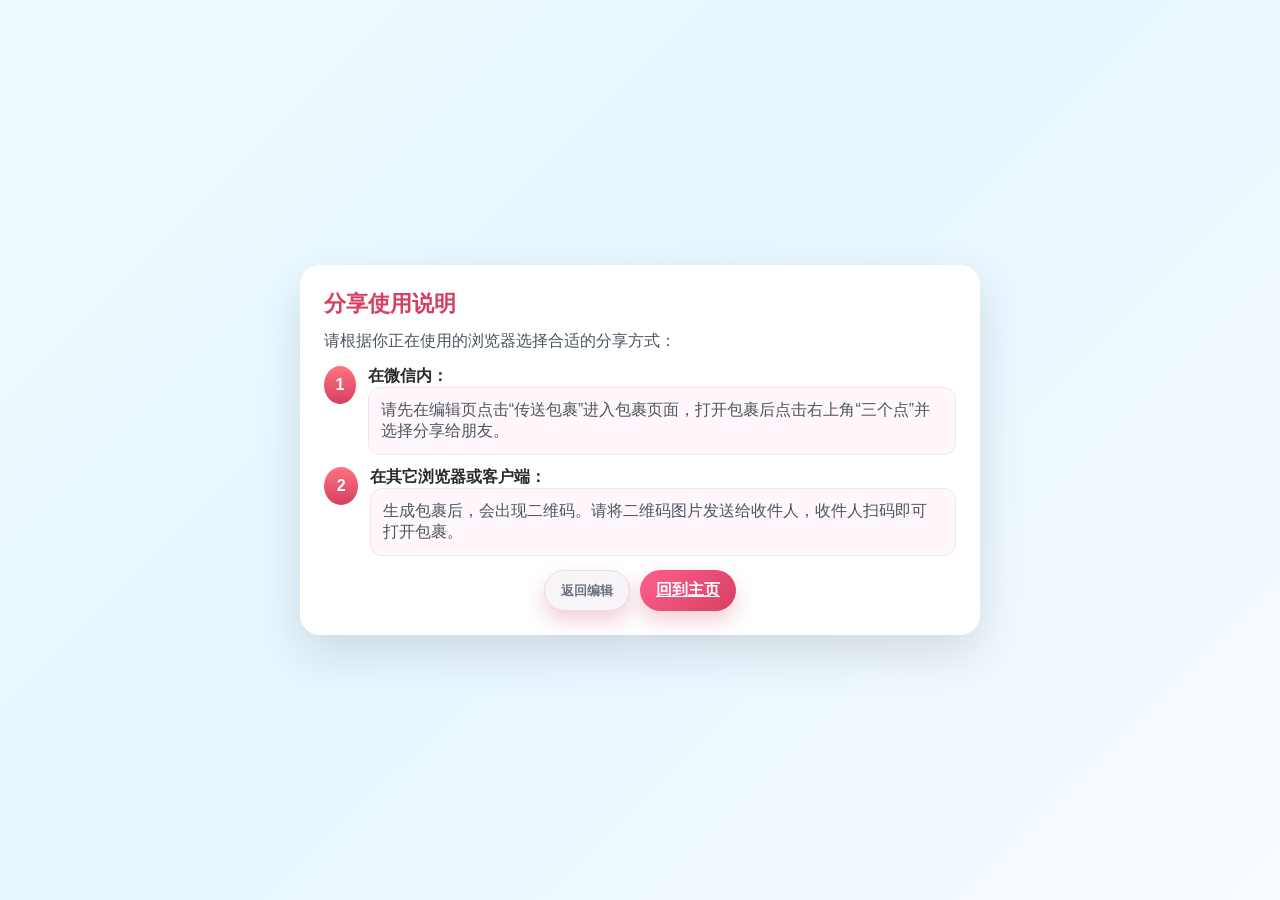
<file: guide.html>
<!DOCTYPE html>
<html lang="zh-CN">
<head>
  <meta charset="UTF-8" />
  <meta name="viewport" content="width=device-width, initial-scale=1.0" />
  <title>分享引导</title>
  <link rel="stylesheet" href="./styles.css" />
  <style>
    body{margin:0;min-height:100vh;display:grid;place-items:center;padding:28px;background:linear-gradient(135deg,#f0fbff 0%,#e6f6ff 45%,#f8fbff 100%);font-family:-apple-system,BlinkMacSystemFont,"Segoe UI",Roboto,sans-serif}
    .page{width:min(680px,100%);background:#fff;border-radius:20px;padding:24px;box-shadow:0 18px 48px rgba(0,0,0,0.12);text-align:left}
    h1{margin:0 0 8px;color:#d63f63;font-size:22px}
    p{color:#4b5563;line-height:1.7;margin:0 0 12px}
    .step{display:flex;gap:12px;align-items:flex-start;margin:12px 0}
    .step .num{width:38px;height:38px;border-radius:50%;background:linear-gradient(180deg,#ff7380,#d63f63);color:#fff;display:grid;place-items:center;font-weight:700}
    .note{background:#fff7fb;border:1px solid #f2e6ea;padding:12px;border-radius:12px;color:#4b5563}
    .actions{display:flex;gap:10px;justify-content:center;margin-top:14px}
    .btn.button-secondary{background:#f8f5f8;border:1px solid #e5dce2;color:#6b7280}
  </style>
</head>
<body>
  <div class="page">
    <h1>分享使用说明</h1>
    <p>请根据你正在使用的浏览器选择合适的分享方式：</p>
    <div class="step">
      <div class="num">1</div>
      <div>
        <strong>在微信内：</strong>
        <div class="note">请先在编辑页点击“传送包裹”进入包裹页面，打开包裹后点击右上角“三个点”并选择分享给朋友。</div>
      </div>
    </div>
    <div class="step">
      <div class="num">2</div>
      <div>
        <strong>在其它浏览器或客户端：</strong>
        <div class="note">生成包裹后，会出现二维码。请将二维码图片发送给收件人，收件人扫码即可打开包裹。</div>
      </div>
    </div>
    <div class="actions">
      <button class="btn button-secondary" onclick="history.back()">返回编辑</button>
      <a class="btn" href="index.html">回到主页</a>
    </div>
  </div>
</body>
</html>
</file>
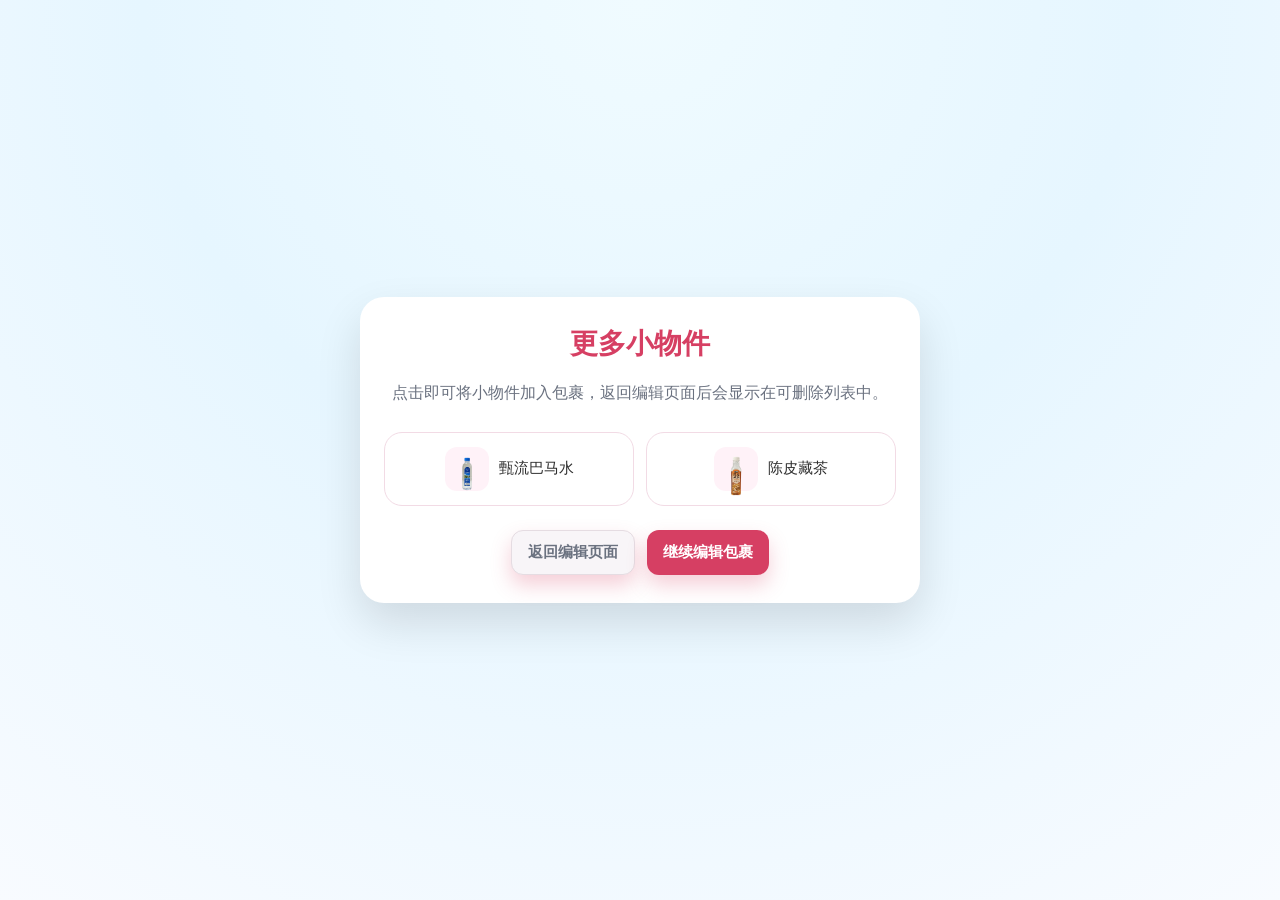
<file: more.html>
<!DOCTYPE html>
<html lang="zh-CN">
<head>
  <meta charset="UTF-8" />
  <meta name="viewport" content="width=device-width, initial-scale=1.0" />
  <title>更多小物件</title>
  <meta property="og:type" content="website" />
  <meta property="og:title" content="甄流巴马包裹" />
  <meta property="og:image" content="https://zhicangzhang605-dot.github.io/zhenliubama/sharecover1.png" />
  <link rel="stylesheet" href="./styles.css" />
  <style>
    body {
      background: radial-gradient(circle at top, #f0fbff 0%, #e6f6ff 45%, #f8fbff 100%);
      min-height: 100vh;
      margin: 0;
      display: grid;
      place-items: center;
      padding: 24px;
      font-family: -apple-system, BlinkMacSystemFont, "Segoe UI", Roboto, sans-serif;
    }
    .page {
      width: min(100%, 560px);
      background: #fff;
      border-radius: 24px;
      box-shadow: 0 20px 45px rgba(0,0,0,0.12);
      padding: 28px 24px;
      text-align: center;
    }
    .page h1 {
      margin: 0 0 16px;
      font-size: 28px;
      color: #d63f63;
    }
    .page p {
      margin: 0 0 24px;
      color: #6b7280;
      line-height: 1.8;
      font-size: 16px;
    }
    .btn-row {
      display: flex;
      justify-content: center;
      gap: 12px;
      flex-wrap: wrap;
    }
    .item-grid {
      display: grid;
      grid-template-columns: repeat(2, minmax(0, 1fr));
      gap: 12px;
      margin-bottom: 24px;
    }
    .item-btn {
      display: flex;
      align-items: center;
      justify-content: center;
      gap: 10px;
      padding: 14px 12px;
      border-radius: 18px;
      border: 1px solid #f2dbe5;
      background: #fff;
      color: #2f2f2f;
      font-size: 15px;
      cursor: pointer;
      min-height: 68px;
    }
    .item-btn .item-icon {
      width: 44px;
      height: 44px;
      display: grid;
      place-items: center;
      border-radius: 12px;
      background: #fff2f8;
      font-size: 20px;
    }
    .btn {
      display: inline-flex;
      align-items: center;
      justify-content: center;
      padding: 12px 16px;
      border-radius: 12px;
      border: none;
      background: #d63f63;
      color: #fff;
      font-size: 15px;
      cursor: pointer;
      text-decoration: none;
    }
    .btn.secondary {
      background: #f8f5f8;
      color: #6b7280;
      border: 1px solid #e5dce2;
    }
    @media (max-width: 520px) {
      .item-grid {
        grid-template-columns: 1fr;
      }
    }
  </style>
  <script>
    function addMoreItem(itemKey) {
      const extra = JSON.parse(localStorage.getItem('virtualGiftMoreItems') || '[]');
      extra.push(itemKey);
      localStorage.setItem('virtualGiftMoreItems', JSON.stringify(extra));
      window.location.href = './index.html';
    }
  </script>
</head>
<body>
  <div class="page">
    <h1>更多小物件</h1>
    <p>点击即可将小物件加入包裹，返回编辑页面后会显示在可删除列表中。</p>
    <div class="item-grid">
      <button class="item-btn" type="button" onclick="addMoreItem('bamawater')">
        <span class="item-icon"><img src="./bamawater.png" alt="甄流巴马水" /></span>
        <span>甄流巴马水</span>
      </button>
      <button class="item-btn" type="button" onclick="addMoreItem('cenpizangcha')">
        <span class="item-icon"><img src="./cenpizangcha.png" alt="陈皮藏茶" /></span>
        <span>陈皮藏茶</span>
      </button>
    </div>
    <div class="btn-row">
      <a class="btn secondary" href="./index.html">返回编辑页面</a>
      <a class="btn" href="./index.html">继续编辑包裹</a>
    </div>
  </div>
</body>
</html>
</file>
<file: styles.css>
:root {
  color-scheme: light;
  --pink: #ff5f8a;
  --pink-deep: #d63f63;
  --cream: #f0fbff;
  --ink: #2b2b2b;
}
* { box-sizing: border-box; }
body {
  margin: 0;
  font-family: 'PingFang SC', 'Microsoft YaHei', sans-serif;
  background: radial-gradient(circle at top, #f0fbff 0%, #e6f6ff 45%, #f8fbff 100%);
  color: var(--ink);
  min-height: 100vh;
}
.container {
  max-width: 1100px;
  margin: 0 auto;
  padding: 24px;
}
.panel {
  background: rgba(255,255,255,0.9);
  border: 1px solid rgba(255,255,255,0.8);
  backdrop-filter: blur(12px);
  border-radius: 24px;
  box-shadow: 0 20px 55px rgba(110, 50, 90, 0.16);
  padding: 24px;
}
.header {
  display: flex;
  justify-content: space-between;
  align-items: center;
  margin-bottom: 20px;
  gap: 16px;
}
.header h1 {
  margin: 0;
  font-size: 28px;
  color: var(--pink-deep);
}
.header p { margin: 4px 0 0; color: #6b7280; }
.btn {
  border: none;
  border-radius: 999px;
  padding: 10px 16px;
  font-weight: 700;
  cursor: pointer;
  background: linear-gradient(135deg, var(--pink), var(--pink-deep));
  color: white;
  box-shadow: 0 10px 20px rgba(214,63,99,0.25);
}
.btn:disabled {
  opacity: 0.55;
  cursor: not-allowed;
  box-shadow: none;
}
.btn.small {
  padding: 8px 12px;
  font-size: 13px;
}
.helper-text {
  margin: 8px 0 0;
  color: #a95b74;
  font-size: 13px;
}
.grid {
  display: grid;
  grid-template-columns: 1.05fr 0.95fr;
  gap: 20px;
}
.card {
  border-radius: 20px;
  background: linear-gradient(135deg, #fff, #fff8fb);
  border: 1px solid #f2dbe5;
  padding: 18px;
}
.box-stage {
  position: relative;
  min-height: 470px;
  display: flex;
  align-items: center;
  justify-content: center;
  overflow: hidden;
}

.box-controls { position: relative; z-index: 3; }
.box-stage::before {
  content: '';
  position: absolute;
  inset: 20px;
  border-radius: 30px;
  background: linear-gradient(135deg, rgba(255,255,255,0.7), rgba(255,240,245,0.9));
  z-index: 0;
}
.box-wrap {
  position: relative;
  z-index: 2;
  cursor: pointer;
  transition: transform .25s ease;
}
.box-wrap:hover { transform: translateY(-3px) scale(1.01); }
.box-wrap.open { transform: rotate(-2deg) translateY(-8px); }
.box-svg { width: 320px; height: 320px; filter: drop-shadow(0 20px 30px rgba(0,0,0,.12)); }
.item-list {
  display: grid;
  gap: 12px;
  margin-top: 14px;
}
.item-btn {
  display: flex;
  align-items: center;
  gap: 10px;
  width: 100%;
  background: white;
  border: 1px solid #f2dbe5;
  border-radius: 14px;
  padding: 12px 14px;
  text-align: left;
  cursor: pointer;
}
.item-btn.active { border-color: var(--pink-deep); box-shadow: inset 0 0 0 1px var(--pink-deep); }
.item-btn.more-btn {
  justify-content: center;
  color: var(--pink-deep);
  font-weight: 700;
}
.item-btn.more-btn .item-icon {
  width: 44px;
  height: 44px;
  display: grid;
  place-items: center;
  border-radius: 12px;
  background: #ffe6f2;
  padding: 6px;
}
.item-btn.more-btn .item-icon img {
  width: 24px;
  height: 24px;
  object-fit: contain;
}
.item-icon { width: 44px; height: 44px; border-radius: 12px; background: var(--cream); display: grid; place-items: center; padding: 6px; }
.item-icon img, .object-item img { width: 100%; height: 100%; object-fit: contain; display: block; }
.form-group { margin-bottom: 12px; }
.cd-select-row {
  display: flex;
  align-items: center;
  gap: 10px;
  flex-wrap: wrap;
}
.cd-status {
  color: #9f6c8f;
  font-size: 13px;
}
.cd-tip {
  margin-top: 8px;
  color: #8b5f73;
  font-size: 12px;
}
label { display: block; font-weight: 700; margin-bottom: 6px; color: #4b5563; }
input, textarea, select {
  width: 100%;
  border: 1px solid #e5dce2;
  border-radius: 12px;
  padding: 10px 12px;
  font-size: 14px;
  background: white;
}
.hidden { display: none !important; }
textarea { min-height: 82px; resize: vertical; }
.card-picker {
  display: grid;
  gap: 12px;
}
.card-select-button {
  display: inline-flex;
  align-items: center;
  gap: 10px;
  border: 1px solid #f2dbe5;
  border-radius: 16px;
  padding: 10px 14px;
  background: white;
  cursor: pointer;
}
.card-select-button img {
  width: 28px;
  height: 28px;
}
.card-preview,
.card-picker textarea,
.card-footer {
  display: none;
}
.card-picker.active .card-preview,
.card-picker.active textarea,
.card-picker.active .card-footer,
.card-picker.active .card-style-row {
  display: block;
}
.card-preview {
  display: grid;
  gap: 10px;
  align-items: center;
  justify-items: center;
  padding: 14px;
  border-radius: 18px;
  background: #fff7fb;
  border: 1px solid #f2dbe5;
  width: 100%;
}
.card-preview img {
  width: 120px;
  height: auto;
  border-radius: 16px;
}
.card-preview-text {
  color: #6b7280;
  font-size: 13px;
  text-align: center;
  min-height: 1.4em;
}
.card-style-row {
  display: none;
  gap: 10px;
  flex-wrap: wrap;
  justify-content: center;
}
.card-picker.active .card-style-row {
  display: flex;
}
.card-style {
  width: 48px;
  height: 48px;
  border: 1px solid transparent;
  border-radius: 14px;
  background: white;
  padding: 4px;
  cursor: pointer;
  display: grid;
  place-items: center;
}
.card-style img {
  width: 100%;
  height: 100%;
  object-fit: contain;
  border-radius: 12px;
}
.card-style.active {
  border-color: var(--pink-deep);
  background: #fff3f7;
  box-shadow: 0 0 0 2px rgba(255,95,138,0.18);
}
.card-footer {
  display: flex;
  justify-content: space-between;
  align-items: center;
  gap: 10px;
}
.card-footer span {
  color: #8b5f73;
  font-size: 13px;
}
.card-detail {
  margin-top: 14px;
  padding: 14px;
  border-radius: 18px;
  background: #fff7fb;
  border: 1px dashed #e8d0dc;
}
.card-note {
  color: #6b7280;
  font-size: 14px;
  line-height: 1.6;
}
.card-view {
  display: grid;
  gap: 10px;
  justify-items: center;
  margin-top: 10px;
}
.card-view.hidden {
  display: none;
}
.card-view img {
  width: 120px;
  height: auto;
  border-radius: 14px;
}
.card-text {
  width: min(100%, 260px);
  padding: 10px 12px;
  border-radius: 14px;
  background: white;
  border: 1px solid #f2dbe5;
  color: #4b5563;
  font-size: 14px;
  line-height: 1.6;
  text-align: center;
  white-space: pre-wrap;
}
.inside { position: relative; min-height: 520px; margin-top: 12px; }
.object-item {
  position: absolute;
  width: 44px;
  height: 44px;
  border-radius: 16px;
  background: #fff;
  border: 1px dashed #e3d3dc;
  display: grid;
  place-items: center;
  padding: 6px;
}
.inner-box {
  position: absolute;
  left: 50%;
  bottom: 10px;
  width: 380px;
  height: 380px;
  transform: translateX(-50%);
  display: block;
  object-fit: contain;
  pointer-events: auto;
  opacity: 1;
  z-index: 1;
}
.inner-box.open { transform: translateX(-50%) translateY(-6px); }

/* Special positioning for bamabox to avoid covering text */
.inner-box.bamabox { bottom: 140px; }
.inner-box.bamabox.open { transform: translateX(-50%) translateY(-40px); }

.items-layer { position: absolute; inset: 0; z-index: 2; }

.placed-list { margin-top: 12px; display: flex; flex-direction: column; gap: 8px; }
.placed-row { display: flex; gap: 8px; align-items: center; padding: 8px; background: #fff; border-radius: 10px; border: 1px solid #f2dbe5; }
.placed-row img { width: 44px; height: 44px; object-fit: contain; }
.placed-row { display: flex; gap: 8px; align-items: center; padding: 6px 8px; background: #fff; border-radius: 10px; border: 1px solid #f2dbe5; }
.placed-row .label { flex: 1; font-weight: 600; color: #444; font-size: 13px; }
.placed-row button { background: transparent; border: none; color: var(--pink-deep); cursor: pointer; font-weight: 700; }
.object-item svg { width: 48px; height: 48px; }
.result-card, .share-card {
  margin-top: 16px;
  padding: 16px;
  border-radius: 18px;
  background: linear-gradient(135deg, #fff7fb, #fff);
  border: 1px dashed #e8d0dc;
}
.result-title { font-weight: 800; color: var(--pink-deep); margin-bottom: 8px; }
.share-row {
  display: flex;
  gap: 8px;
  align-items: center;
}
.share-row input {
  flex: 1;
  font-size: 13px;
}
.qr-wrap {
  margin-top: 12px;
  display: flex;
  justify-content: center;
}
#qrCode {
  width: 220px;
  height: 220px;
  border-radius: 16px;
  background: white;
  padding: 8px;
  border: 1px solid #f2dbe5;
}
.hidden { display: none; }
@media (max-width: 860px) {
  .grid { grid-template-columns: 1fr; }
  .box-svg { width: 280px; height: 280px; }
  .share-row { flex-direction: column; align-items: stretch; }
}
</file>
